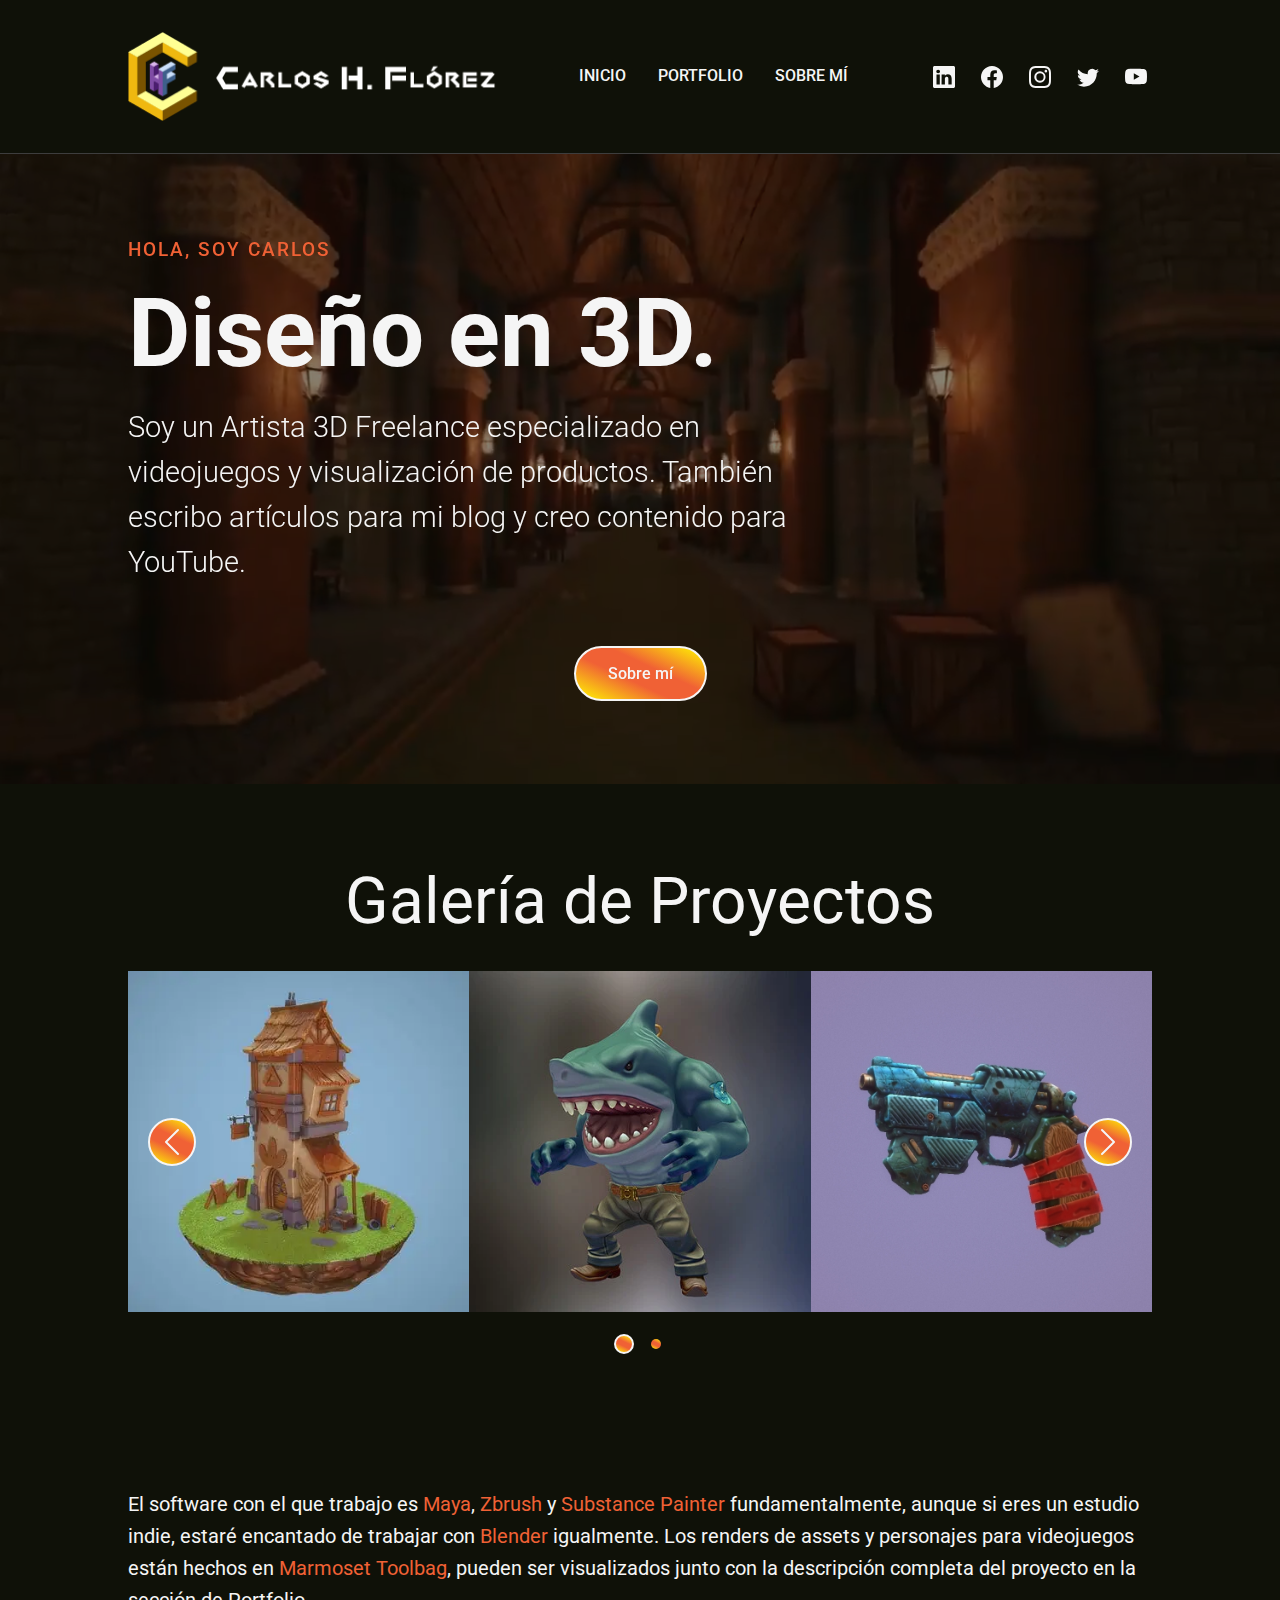
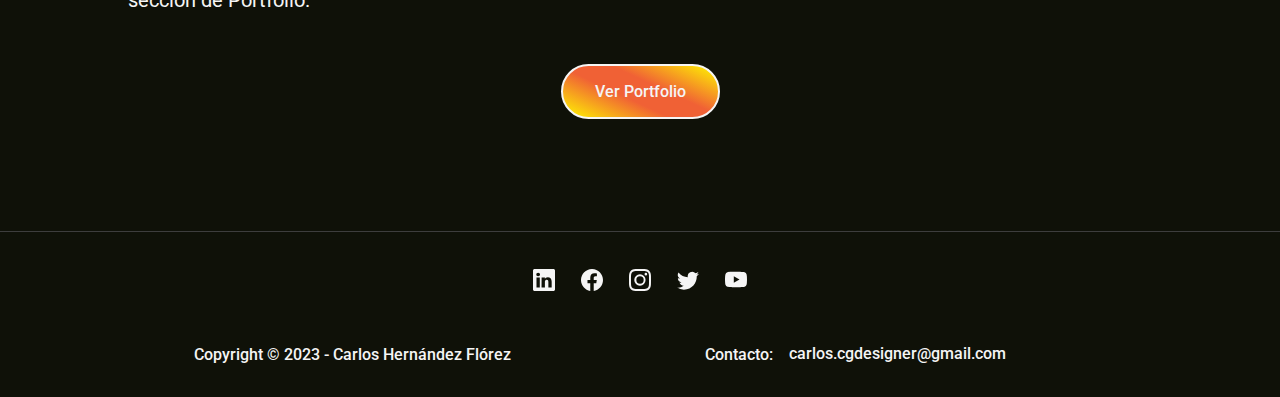
<file: index.html>
<!DOCTYPE html>
<html lang="es">
  <head>
    <meta charset="UTF-8" />
    <meta http-equiv="X-UA-Compatible" content="IE=edge" />
    <meta name="viewport" content="width=device-width, initial-scale=1.0" />

    <!-- Enlazamos los archivos CSS y JS al DOM -->
    <link rel="stylesheet" href="css/index.css" />
    <script src="js/index.js" defer></script>

    <!-- Enlazamos la fuente -->
    <link rel="preconnect" href="https://fonts.googleapis.com" />
    <link rel="preconnect" href="https://fonts.gstatic.com" crossorigin />
    <link href="https://fonts.googleapis.com/css2?family=Roboto:wght@300;400;500;700&display=swap" rel="stylesheet" />

    <!-- Favicon -->
    <link rel="icon" type="image/x-icon" href="assets/img/favicon.png" />

    <title>Carlos Hernández Flórez</title>
  </head>
  <body>
    <!-- Header, logo y menú de navegación -->
    <header class="Header">
      <!-- Este div con su clase Wrapper es para ajustar el width libremente -->
      <div class="Header-wrapper Wrapper">
        <div class="Header-grp">
          <a href="index.html" class="Header-logo" title="Inicio"><img src="assets/img/logo_web_name.png" alt="Logo" class="Header-img" /></a>
          <button class="Header-btn">
            <svg class="Header-svg" xmlns="http://www.w3.org/2000/svg" viewBox="0 0 16 16">
              <path fill-rule="evenodd" d="M2.5 12a.5.5 0 0 1 .5-.5h10a.5.5 0 0 1 0 1H3a.5.5 0 0 1-.5-.5zm0-4a.5.5 0 0 1 .5-.5h10a.5.5 0 0 1 0 1H3a.5.5 0 0 1-.5-.5zm0-4a.5.5 0 0 1 .5-.5h10a.5.5 0 0 1 0 1H3a.5.5 0 0 1-.5-.5z" />
            </svg>
          </button>
        </div>
        <!-- Este div es meramente para maquetar de forma responsive todo el Header en modo tablet y mobile -->
        <div class="Header-responsive">
          <!-- Menú de navegación -->
          <nav class="Header-nav">
            <ul class="Header-ul Navmenu">
              <li class="Navmenu-li"><a href="index.html" class="Navmenu-a" title="Inicio">Inicio</a></li>
              <li class="Navmenu-li"><a href="portfolio.html" class="Navmenu-a" title="Portfolio">Portfolio</a></li>
              <li class="Navmenu-li"><a href="about.html" class="Navmenu-a" title="Sobre mí">Sobre mí</a></li>
            </ul>
          </nav>
          <!-- Redes sociales -->
          <ul class="Header-ul Rrss">
            <!-- Linkedin -->
            <li class="Rrss-li">
              <a href="https://www.linkedin.com/" class="Rrss-a" title="Linkedin" target="_blank" rel="noreferer">
                <svg class="Rrss-svg" xmlns="http://www.w3.org/2000/svg" viewBox="0 0 16 16">
                  <path d="M0 1.146C0 .513.526 0 1.175 0h13.65C15.474 0 16 .513 16 1.146v13.708c0 .633-.526 1.146-1.175 1.146H1.175C.526 16 0 15.487 0 14.854V1.146zm4.943 12.248V6.169H2.542v7.225h2.401zm-1.2-8.212c.837 0 1.358-.554 1.358-1.248-.015-.709-.52-1.248-1.342-1.248-.822 0-1.359.54-1.359 1.248 0 .694.521 1.248 1.327 1.248h.016zm4.908 8.212V9.359c0-.216.016-.432.08-.586.173-.431.568-.878 1.232-.878.869 0 1.216.662 1.216 1.634v3.865h2.401V9.25c0-2.22-1.184-3.252-2.764-3.252-1.274 0-1.845.7-2.165 1.193v.025h-.016a5.54 5.54 0 0 1 .016-.025V6.169h-2.4c.03.678 0 7.225 0 7.225h2.4z" />
                </svg>
              </a>
            </li>
            <!-- Facebook -->
            <li class="Rrss-li">
              <a href="https://es-es.facebook.com/" class="Rrss-a" title="Facebook" target="_blank" rel="noreferer">
                <svg class="Rrss-svg" xmlns="http://www.w3.org/2000/svg" viewBox="0 0 16 16">
                  <path d="M16 8.049c0-4.446-3.582-8.05-8-8.05C3.58 0-.002 3.603-.002 8.05c0 4.017 2.926 7.347 6.75 7.951v-5.625h-2.03V8.05H6.75V6.275c0-2.017 1.195-3.131 3.022-3.131.876 0 1.791.157 1.791.157v1.98h-1.009c-.993 0-1.303.621-1.303 1.258v1.51h2.218l-.354 2.326H9.25V16c3.824-.604 6.75-3.934 6.75-7.951z" />
                </svg>
              </a>
            </li>
            <!-- Instagram -->
            <li class="Rrss-li">
              <a href="https://www.instagram.com/" class="Rrss-a" title="Instagram" target="_blank" rel="noreferer">
                <svg class="Rrss-svg" xmlns="http://www.w3.org/2000/svg" viewBox="0 0 16 16">
                  <path d="M8 0C5.829 0 5.556.01 4.703.048 3.85.088 3.269.222 2.76.42a3.917 3.917 0 0 0-1.417.923A3.927 3.927 0 0 0 .42 2.76C.222 3.268.087 3.85.048 4.7.01 5.555 0 5.827 0 8.001c0 2.172.01 2.444.048 3.297.04.852.174 1.433.372 1.942.205.526.478.972.923 1.417.444.445.89.719 1.416.923.51.198 1.09.333 1.942.372C5.555 15.99 5.827 16 8 16s2.444-.01 3.298-.048c.851-.04 1.434-.174 1.943-.372a3.916 3.916 0 0 0 1.416-.923c.445-.445.718-.891.923-1.417.197-.509.332-1.09.372-1.942C15.99 10.445 16 10.173 16 8s-.01-2.445-.048-3.299c-.04-.851-.175-1.433-.372-1.941a3.926 3.926 0 0 0-.923-1.417A3.911 3.911 0 0 0 13.24.42c-.51-.198-1.092-.333-1.943-.372C10.443.01 10.172 0 7.998 0h.003zm-.717 1.442h.718c2.136 0 2.389.007 3.232.046.78.035 1.204.166 1.486.275.373.145.64.319.92.599.28.28.453.546.598.92.11.281.24.705.275 1.485.039.843.047 1.096.047 3.231s-.008 2.389-.047 3.232c-.035.78-.166 1.203-.275 1.485a2.47 2.47 0 0 1-.599.919c-.28.28-.546.453-.92.598-.28.11-.704.24-1.485.276-.843.038-1.096.047-3.232.047s-2.39-.009-3.233-.047c-.78-.036-1.203-.166-1.485-.276a2.478 2.478 0 0 1-.92-.598 2.48 2.48 0 0 1-.6-.92c-.109-.281-.24-.705-.275-1.485-.038-.843-.046-1.096-.046-3.233 0-2.136.008-2.388.046-3.231.036-.78.166-1.204.276-1.486.145-.373.319-.64.599-.92.28-.28.546-.453.92-.598.282-.11.705-.24 1.485-.276.738-.034 1.024-.044 2.515-.045v.002zm4.988 1.328a.96.96 0 1 0 0 1.92.96.96 0 0 0 0-1.92zm-4.27 1.122a4.109 4.109 0 1 0 0 8.217 4.109 4.109 0 0 0 0-8.217zm0 1.441a2.667 2.667 0 1 1 0 5.334 2.667 2.667 0 0 1 0-5.334z" />
                </svg>
              </a>
            </li>
            <!-- Twitter -->
            <li class="Rrss-li">
              <a href="https://twitter.com/?lang=es" class="Rrss-a" title="Twitter" target="_blank" rel="noreferer">
                <svg class="Rrss-svg" xmlns="http://www.w3.org/2000/svg" viewBox="0 0 16 16">
                  <path d="M5.026 15c6.038 0 9.341-5.003 9.341-9.334 0-.14 0-.282-.006-.422A6.685 6.685 0 0 0 16 3.542a6.658 6.658 0 0 1-1.889.518 3.301 3.301 0 0 0 1.447-1.817 6.533 6.533 0 0 1-2.087.793A3.286 3.286 0 0 0 7.875 6.03a9.325 9.325 0 0 1-6.767-3.429 3.289 3.289 0 0 0 1.018 4.382A3.323 3.323 0 0 1 .64 6.575v.045a3.288 3.288 0 0 0 2.632 3.218 3.203 3.203 0 0 1-.865.115 3.23 3.23 0 0 1-.614-.057 3.283 3.283 0 0 0 3.067 2.277A6.588 6.588 0 0 1 .78 13.58a6.32 6.32 0 0 1-.78-.045A9.344 9.344 0 0 0 5.026 15z" />
                </svg>
              </a>
            </li>
            <!-- Youtube -->
            <li class="Rrss-li">
              <a href="https://www.youtube.com/" class="Rrss-a" title="Youtube" target="_blank" rel="noreferer">
                <svg class="Rrss-svg" xmlns="http://www.w3.org/2000/svg" viewBox="0 0 16 16"><path d="M8.051 1.999h.089c.822.003 4.987.033 6.11.335a2.01 2.01 0 0 1 1.415 1.42c.101.38.172.883.22 1.402l.01.104.022.26.008.104c.065.914.073 1.77.074 1.957v.075c-.001.194-.01 1.108-.082 2.06l-.008.105-.009.104c-.05.572-.124 1.14-.235 1.558a2.007 2.007 0 0 1-1.415 1.42c-1.16.312-5.569.334-6.18.335h-.142c-.309 0-1.587-.006-2.927-.052l-.17-.006-.087-.004-.171-.007-.171-.007c-1.11-.049-2.167-.128-2.654-.26a2.007 2.007 0 0 1-1.415-1.419c-.111-.417-.185-.986-.235-1.558L.09 9.82l-.008-.104A31.4 31.4 0 0 1 0 7.68v-.123c.002-.215.01-.958.064-1.778l.007-.103.003-.052.008-.104.022-.26.01-.104c.048-.519.119-1.023.22-1.402a2.007 2.007 0 0 1 1.415-1.42c.487-.13 1.544-.21 2.654-.26l.17-.007.172-.006.086-.003.171-.007A99.788 99.788 0 0 1 7.858 2h.193zM6.4 5.209v4.818l4.157-2.408L6.4 5.209z" /></svg>
              </a>
            </li>
          </ul>
        </div>
      </div>
    </header>
    <!-- Aquí comienza nuestro Main -->
    <main class="Main">
      <!-- Este div contiene el video como background -->
      <div class="Main-container">
        <video class="Main-video" preload="none" loop muted autoplay playsinline>
          <source src="assets/video/Dragon_Age_Hero720_handBrake.mp4" type="video/mp4" />
        </video>
      </div>
      <!-- Aquí están la propuesta de valor y una sencilla CTA -->
      <div class="Main-wrapper Wrapper">
        <section class="Main-section Hero">
          <p class="Hero-p">Hola, soy Carlos</p>
          <h1 class="Hero-h1">Diseño en 3D.</h1>
          <p class="Hero-about">Soy un Artista 3D Freelance especializado en videojuegos y visualización de productos. También escribo artículos para mi blog y creo contenido para YouTube.</p>
          <a href="about.html" class="Hero-a" title="Sobre mí">Sobre mí</a>
        </section>
      </div>
      <!-- Esta es la sección con una galería rápida para visualizar los thumbnails de los proyectos -->
      <section class="Galeria-section Wrapper">
        <h2 class="Galeria-h2">Galería de Proyectos</h2>
        <!-- Este div lo utilizo con un width del 200% para esconder la mitad del carrusel -->
        <div class="Galeria-container">
          <div class="Galeria-container-img">
            <!-- Proyecto 1 -->
            <picture class="Galeria-picture">
              <source srcset="assets/img/posada-portrait.webp" type="image/webp" />
              <img src="assets/img/posada-portrait.jpg" alt="Posada" loading="lazy" class="Galeria-img" />
            </picture>
            <!-- Proyecto 2 -->
            <picture class="Galeria-picture">
              <source srcset="assets/img/ripster-portrait.webp" type="image/webp" />
              <img src="assets/img/ripster-portrait.jpg" alt="Ripster" loading="lazy" class="Galeria-img" />
            </picture>
            <!-- Proyecto 3 -->
            <picture class="Galeria-picture">
              <source srcset="assets/img/pistola-portrait.webp" type="image/webp" />
              <img src="assets/img/pistola-portrait.jpg" alt="Pistola" loading="lazy" class="Galeria-img" />
            </picture>
            <!-- Proyecto 4 -->
            <picture class="Galeria-picture">
              <source srcset="assets/img/cofre-portrait.webp" type="image/webp" />
              <img src="assets/img/cofre-portrait.jpg" alt="Cofre" loading="lazy" class="Galeria-img" />
            </picture>
            <!-- Proyecto 5 -->
            <picture class="Galeria-picture">
              <source srcset="assets/img/estatua-portrait.webp" type="image/webp" />
              <img src="assets/img/estatua-portrait.jpg" alt="Estatua" loading="lazy" class="Galeria-img" />
            </picture>
            <!-- Proyecto 6 -->
            <picture class="Galeria-picture">
              <source srcset="assets/img/hachas-portrait.webp" type="image/webp" />
              <img src="assets/img/hachas-portrait.jpg" alt="Hachas" loading="lazy" class="Galeria-img" />
            </picture>
          </div>
          <!-- Botones Anterior y Siguiente para movernos por el carrusel -->
          <button class="Galeria-arrow prev" title="Anterior">
            <svg class="Galeria-svg" xmlns="http://www.w3.org/2000/svg" viewBox="0 0 16 16">
              <path fill-rule="evenodd" d="M11.354 1.646a.5.5 0 0 1 0 .708L5.707 8l5.647 5.646a.5.5 0 0 1-.708.708l-6-6a.5.5 0 0 1 0-.708l6-6a.5.5 0 0 1 .708 0z" />
            </svg>
          </button>

          <button class="Galeria-arrow next" title="Siguiente">
            <svg class="Galeria-svg" xmlns="http://www.w3.org/2000/svg" viewBox="0 0 16 16">
              <path fill-rule="evenodd" d="M4.646 1.646a.5.5 0 0 1 .708 0l6 6a.5.5 0 0 1 0 .708l-6 6a.5.5 0 0 1-.708-.708L10.293 8 4.646 2.354a.5.5 0 0 1 0-.708z" />
            </svg>
          </button>
        </div>
        <!-- Botones con las páginas del carrusel, actualmente solamente 2 -->
        <ul class="Galeria-ul">
          <li class="Galeria-li">
            <button class="Galeria-btn" title="Primera página"></button>
          </li>
          <li class="Galeria-li">
            <button class="Galeria-btn" title="Segunda página"></button>
          </li>
        </ul>
        <!-- Este div contiene un párrafo en el cuál se describe el software con el que trabajo y se proporcionan enlaces a las webs de cada programa -->
        <div class="Galeria-div">
          <p class="Galeria-p">El software con el que trabajo es <a href="https://www.autodesk.es/products/maya/overview?term=1-YEAR&tab=subscription" title="Maya" target="”_blank”" rel="noreferer" class="Galeria-a">Maya</a>, <a href="https://www.maxon.net/es/zbrush" title="Zbrush" target="”_blank”" rel="noreferer" class="Galeria-a">Zbrush</a> y <a href="https://www.adobe.com/products/substance3d-painter.html" title="Substance Painter" target="”_blank”" rel="noreferer" class="Galeria-a">Substance Painter</a> fundamentalmente, aunque si eres un estudio indie, estaré encantado de trabajar con <a href="https://www.blender.org/" title="Blender" target="”_blank”" rel="noreferer" class="Galeria-a">Blender</a> igualmente. Los renders de assets y personajes para videojuegos están hechos en <a href="https://marmoset.co/toolbag/" title="Marmoset Toolbag" target="”_blank”" rel="noreferer" class="Galeria-a">Marmoset Toolbag</a>, pueden ser visualizados junto con la descripción completa del proyecto en la sección de Portfolio.</p>
          <a href="portfolio.html" class="Galeria-portfolio-a" title="Portfolio">Ver Portfolio</a>
        </div>
      </section>
    </main>
    <!-- Footer, contacto y Rrss -->
    <footer class="Footer">
      <div class="Footer-wrapper Wrapper">
        <span class="Copyright-span">Copyright © 2023 - Carlos Hernández Flórez</span>
        <!-- Contacto -->
        <div class="Contacto-div">
          <span class="Contacto-span">Contacto:</span>
          <span class="Mail-span"><a href="mailto:" title="Contacto">carlos.cgdesigner@gmail.com</a></span>
        </div>
        <!-- Redes sociales -->
        <ul class="Footer-ul Rrss">
          <!-- Linkedin -->
          <li class="Rrss-li">
            <a href="https://www.linkedin.com/" class="Rrss-a" title="Linkedin" target="_blank" rel="noreferer">
              <svg class="Rrss-svg" xmlns="http://www.w3.org/2000/svg" viewBox="0 0 16 16">
                <path d="M0 1.146C0 .513.526 0 1.175 0h13.65C15.474 0 16 .513 16 1.146v13.708c0 .633-.526 1.146-1.175 1.146H1.175C.526 16 0 15.487 0 14.854V1.146zm4.943 12.248V6.169H2.542v7.225h2.401zm-1.2-8.212c.837 0 1.358-.554 1.358-1.248-.015-.709-.52-1.248-1.342-1.248-.822 0-1.359.54-1.359 1.248 0 .694.521 1.248 1.327 1.248h.016zm4.908 8.212V9.359c0-.216.016-.432.08-.586.173-.431.568-.878 1.232-.878.869 0 1.216.662 1.216 1.634v3.865h2.401V9.25c0-2.22-1.184-3.252-2.764-3.252-1.274 0-1.845.7-2.165 1.193v.025h-.016a5.54 5.54 0 0 1 .016-.025V6.169h-2.4c.03.678 0 7.225 0 7.225h2.4z" />
              </svg>
            </a>
          </li>
          <!-- Facebook -->
          <li class="Rrss-li">
            <a href="https://es-es.facebook.com/" class="Rrss-a" title="Facebook" target="_blank" rel="noreferer">
              <svg class="Rrss-svg" xmlns="http://www.w3.org/2000/svg" viewBox="0 0 16 16">
                <path d="M16 8.049c0-4.446-3.582-8.05-8-8.05C3.58 0-.002 3.603-.002 8.05c0 4.017 2.926 7.347 6.75 7.951v-5.625h-2.03V8.05H6.75V6.275c0-2.017 1.195-3.131 3.022-3.131.876 0 1.791.157 1.791.157v1.98h-1.009c-.993 0-1.303.621-1.303 1.258v1.51h2.218l-.354 2.326H9.25V16c3.824-.604 6.75-3.934 6.75-7.951z" />
              </svg>
            </a>
          </li>
          <!-- Instagram -->
          <li class="Rrss-li">
            <a href="https://www.instagram.com/" class="Rrss-a" title="Instagram" target="_blank" rel="noreferer">
              <svg class="Rrss-svg" xmlns="http://www.w3.org/2000/svg" viewBox="0 0 16 16">
                <path d="M8 0C5.829 0 5.556.01 4.703.048 3.85.088 3.269.222 2.76.42a3.917 3.917 0 0 0-1.417.923A3.927 3.927 0 0 0 .42 2.76C.222 3.268.087 3.85.048 4.7.01 5.555 0 5.827 0 8.001c0 2.172.01 2.444.048 3.297.04.852.174 1.433.372 1.942.205.526.478.972.923 1.417.444.445.89.719 1.416.923.51.198 1.09.333 1.942.372C5.555 15.99 5.827 16 8 16s2.444-.01 3.298-.048c.851-.04 1.434-.174 1.943-.372a3.916 3.916 0 0 0 1.416-.923c.445-.445.718-.891.923-1.417.197-.509.332-1.09.372-1.942C15.99 10.445 16 10.173 16 8s-.01-2.445-.048-3.299c-.04-.851-.175-1.433-.372-1.941a3.926 3.926 0 0 0-.923-1.417A3.911 3.911 0 0 0 13.24.42c-.51-.198-1.092-.333-1.943-.372C10.443.01 10.172 0 7.998 0h.003zm-.717 1.442h.718c2.136 0 2.389.007 3.232.046.78.035 1.204.166 1.486.275.373.145.64.319.92.599.28.28.453.546.598.92.11.281.24.705.275 1.485.039.843.047 1.096.047 3.231s-.008 2.389-.047 3.232c-.035.78-.166 1.203-.275 1.485a2.47 2.47 0 0 1-.599.919c-.28.28-.546.453-.92.598-.28.11-.704.24-1.485.276-.843.038-1.096.047-3.232.047s-2.39-.009-3.233-.047c-.78-.036-1.203-.166-1.485-.276a2.478 2.478 0 0 1-.92-.598 2.48 2.48 0 0 1-.6-.92c-.109-.281-.24-.705-.275-1.485-.038-.843-.046-1.096-.046-3.233 0-2.136.008-2.388.046-3.231.036-.78.166-1.204.276-1.486.145-.373.319-.64.599-.92.28-.28.546-.453.92-.598.282-.11.705-.24 1.485-.276.738-.034 1.024-.044 2.515-.045v.002zm4.988 1.328a.96.96 0 1 0 0 1.92.96.96 0 0 0 0-1.92zm-4.27 1.122a4.109 4.109 0 1 0 0 8.217 4.109 4.109 0 0 0 0-8.217zm0 1.441a2.667 2.667 0 1 1 0 5.334 2.667 2.667 0 0 1 0-5.334z" />
              </svg>
            </a>
          </li>
          <!-- Twitter -->
          <li class="Rrss-li">
            <a href="https://twitter.com/?lang=es" class="Rrss-a" title="Twitter" target="_blank" rel="noreferer">
              <svg class="Rrss-svg" xmlns="http://www.w3.org/2000/svg" viewBox="0 0 16 16">
                <path d="M5.026 15c6.038 0 9.341-5.003 9.341-9.334 0-.14 0-.282-.006-.422A6.685 6.685 0 0 0 16 3.542a6.658 6.658 0 0 1-1.889.518 3.301 3.301 0 0 0 1.447-1.817 6.533 6.533 0 0 1-2.087.793A3.286 3.286 0 0 0 7.875 6.03a9.325 9.325 0 0 1-6.767-3.429 3.289 3.289 0 0 0 1.018 4.382A3.323 3.323 0 0 1 .64 6.575v.045a3.288 3.288 0 0 0 2.632 3.218 3.203 3.203 0 0 1-.865.115 3.23 3.23 0 0 1-.614-.057 3.283 3.283 0 0 0 3.067 2.277A6.588 6.588 0 0 1 .78 13.58a6.32 6.32 0 0 1-.78-.045A9.344 9.344 0 0 0 5.026 15z" />
              </svg>
            </a>
          </li>
          <!-- Youtube -->
          <li class="Rrss-li">
            <a href="https://www.youtube.com/" class="Rrss-a" title="Youtube" target="_blank" rel="noreferer">
              <svg class="Rrss-svg" xmlns="http://www.w3.org/2000/svg" viewBox="0 0 16 16"><path d="M8.051 1.999h.089c.822.003 4.987.033 6.11.335a2.01 2.01 0 0 1 1.415 1.42c.101.38.172.883.22 1.402l.01.104.022.26.008.104c.065.914.073 1.77.074 1.957v.075c-.001.194-.01 1.108-.082 2.06l-.008.105-.009.104c-.05.572-.124 1.14-.235 1.558a2.007 2.007 0 0 1-1.415 1.42c-1.16.312-5.569.334-6.18.335h-.142c-.309 0-1.587-.006-2.927-.052l-.17-.006-.087-.004-.171-.007-.171-.007c-1.11-.049-2.167-.128-2.654-.26a2.007 2.007 0 0 1-1.415-1.419c-.111-.417-.185-.986-.235-1.558L.09 9.82l-.008-.104A31.4 31.4 0 0 1 0 7.68v-.123c.002-.215.01-.958.064-1.778l.007-.103.003-.052.008-.104.022-.26.01-.104c.048-.519.119-1.023.22-1.402a2.007 2.007 0 0 1 1.415-1.42c.487-.13 1.544-.21 2.654-.26l.17-.007.172-.006.086-.003.171-.007A99.788 99.788 0 0 1 7.858 2h.193zM6.4 5.209v4.818l4.157-2.408L6.4 5.209z" /></svg>
            </a>
          </li>
        </ul>
      </div>
    </footer>
  </body>
</html>
</file>
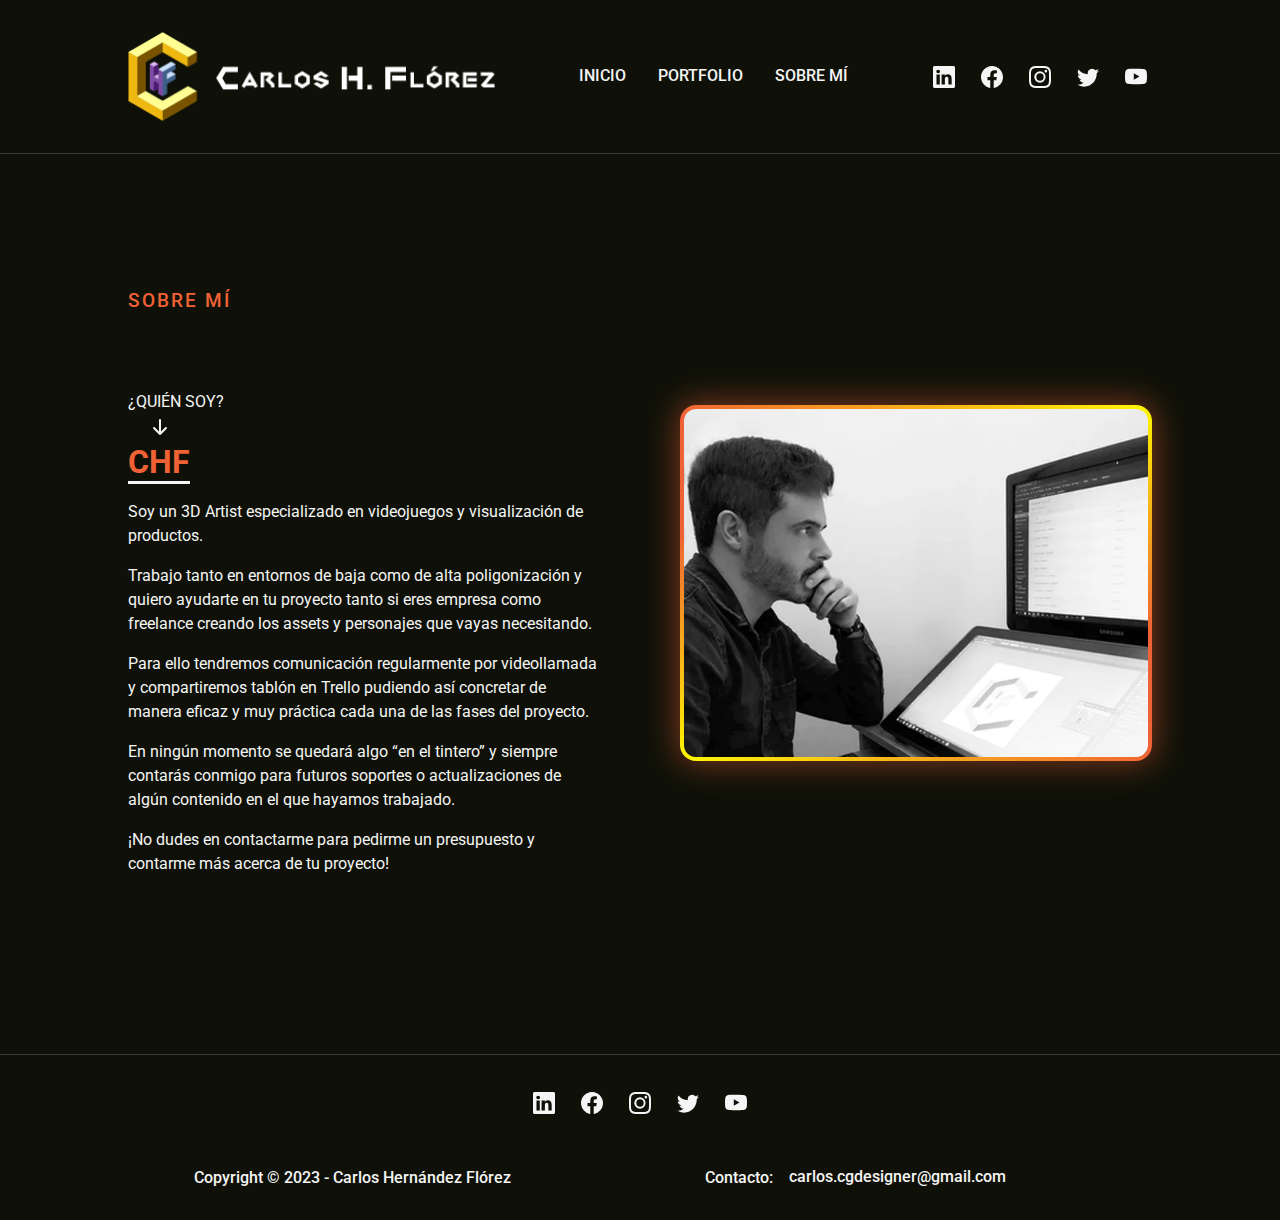
<file: about.html>
<!DOCTYPE html>
<html lang="es">
  <head>
    <meta charset="UTF-8" />
    <meta http-equiv="X-UA-Compatible" content="IE=edge" />
    <meta name="viewport" content="width=device-width, initial-scale=1.0" />

    <!-- Enlazamos los archivos CSS y JS al DOM -->
    <link rel="stylesheet" href="css/about.css" />
    <script src="js/about.js" defer></script>

    <!-- Enlazamos la fuente -->
    <link rel="preconnect" href="https://fonts.googleapis.com" />
    <link rel="preconnect" href="https://fonts.gstatic.com" crossorigin />
    <link href="https://fonts.googleapis.com/css2?family=Roboto:wght@300;400;500;700&display=swap" rel="stylesheet" />

    <!-- Favicon -->
    <link rel="icon" type="image/x-icon" href="assets/img/favicon.png" />
    <title>Carlos Hernández Flórez</title>
  </head>
  <body>
    <!-- Header, logo y menú de navegación -->
    <header class="Header">
      <!-- Este div con su clase Wrapper es para ajustar el width libremente -->
      <div class="Header-wrapper Wrapper">
        <div class="Header-grp">
          <a href="index.html" class="Header-logo" title="Inicio"><img src="assets/img/logo_web_name.png" alt="Logo" class="Header-img" /></a>
          <button class="Header-btn">
            <svg class="Header-svg" xmlns="http://www.w3.org/2000/svg" viewBox="0 0 16 16">
              <path fill-rule="evenodd" d="M2.5 12a.5.5 0 0 1 .5-.5h10a.5.5 0 0 1 0 1H3a.5.5 0 0 1-.5-.5zm0-4a.5.5 0 0 1 .5-.5h10a.5.5 0 0 1 0 1H3a.5.5 0 0 1-.5-.5zm0-4a.5.5 0 0 1 .5-.5h10a.5.5 0 0 1 0 1H3a.5.5 0 0 1-.5-.5z" />
            </svg>
          </button>
        </div>
        <!-- Este div es meramente para maquetar de forma responsive todo el Header en modo tablet y mobile -->
        <div class="Header-responsive">
          <!-- Menú de navegación -->
          <nav class="Header-nav">
            <ul class="Header-ul Navmenu">
              <li class="Navmenu-li"><a href="index.html" class="Navmenu-a" title="Inicio">Inicio</a></li>
              <li class="Navmenu-li"><a href="portfolio.html" class="Navmenu-a" title="Portfolio">Portfolio</a></li>
              <li class="Navmenu-li"><a href="about.html" class="Navmenu-a" title="Sobre mí">Sobre mí</a></li>
            </ul>
          </nav>
          <!-- Redes sociales -->
          <ul class="Header-ul Rrss">
            <!-- Linkedin -->
            <li class="Rrss-li">
              <a href="https://www.linkedin.com/" class="Rrss-a" title="Linkedin" target="_blank" rel="noreferer">
                <svg class="Rrss-svg" xmlns="http://www.w3.org/2000/svg" viewBox="0 0 16 16">
                  <path d="M0 1.146C0 .513.526 0 1.175 0h13.65C15.474 0 16 .513 16 1.146v13.708c0 .633-.526 1.146-1.175 1.146H1.175C.526 16 0 15.487 0 14.854V1.146zm4.943 12.248V6.169H2.542v7.225h2.401zm-1.2-8.212c.837 0 1.358-.554 1.358-1.248-.015-.709-.52-1.248-1.342-1.248-.822 0-1.359.54-1.359 1.248 0 .694.521 1.248 1.327 1.248h.016zm4.908 8.212V9.359c0-.216.016-.432.08-.586.173-.431.568-.878 1.232-.878.869 0 1.216.662 1.216 1.634v3.865h2.401V9.25c0-2.22-1.184-3.252-2.764-3.252-1.274 0-1.845.7-2.165 1.193v.025h-.016a5.54 5.54 0 0 1 .016-.025V6.169h-2.4c.03.678 0 7.225 0 7.225h2.4z" />
                </svg>
              </a>
            </li>
            <!-- Facebook -->
            <li class="Rrss-li">
              <a href="https://es-es.facebook.com/" class="Rrss-a" title="Facebook" target="_blank" rel="noreferer">
                <svg class="Rrss-svg" xmlns="http://www.w3.org/2000/svg" viewBox="0 0 16 16">
                  <path d="M16 8.049c0-4.446-3.582-8.05-8-8.05C3.58 0-.002 3.603-.002 8.05c0 4.017 2.926 7.347 6.75 7.951v-5.625h-2.03V8.05H6.75V6.275c0-2.017 1.195-3.131 3.022-3.131.876 0 1.791.157 1.791.157v1.98h-1.009c-.993 0-1.303.621-1.303 1.258v1.51h2.218l-.354 2.326H9.25V16c3.824-.604 6.75-3.934 6.75-7.951z" />
                </svg>
              </a>
            </li>
            <!-- Instagram -->
            <li class="Rrss-li">
              <a href="https://www.instagram.com/" class="Rrss-a" title="Instagram" target="_blank" rel="noreferer">
                <svg class="Rrss-svg" xmlns="http://www.w3.org/2000/svg" viewBox="0 0 16 16">
                  <path d="M8 0C5.829 0 5.556.01 4.703.048 3.85.088 3.269.222 2.76.42a3.917 3.917 0 0 0-1.417.923A3.927 3.927 0 0 0 .42 2.76C.222 3.268.087 3.85.048 4.7.01 5.555 0 5.827 0 8.001c0 2.172.01 2.444.048 3.297.04.852.174 1.433.372 1.942.205.526.478.972.923 1.417.444.445.89.719 1.416.923.51.198 1.09.333 1.942.372C5.555 15.99 5.827 16 8 16s2.444-.01 3.298-.048c.851-.04 1.434-.174 1.943-.372a3.916 3.916 0 0 0 1.416-.923c.445-.445.718-.891.923-1.417.197-.509.332-1.09.372-1.942C15.99 10.445 16 10.173 16 8s-.01-2.445-.048-3.299c-.04-.851-.175-1.433-.372-1.941a3.926 3.926 0 0 0-.923-1.417A3.911 3.911 0 0 0 13.24.42c-.51-.198-1.092-.333-1.943-.372C10.443.01 10.172 0 7.998 0h.003zm-.717 1.442h.718c2.136 0 2.389.007 3.232.046.78.035 1.204.166 1.486.275.373.145.64.319.92.599.28.28.453.546.598.92.11.281.24.705.275 1.485.039.843.047 1.096.047 3.231s-.008 2.389-.047 3.232c-.035.78-.166 1.203-.275 1.485a2.47 2.47 0 0 1-.599.919c-.28.28-.546.453-.92.598-.28.11-.704.24-1.485.276-.843.038-1.096.047-3.232.047s-2.39-.009-3.233-.047c-.78-.036-1.203-.166-1.485-.276a2.478 2.478 0 0 1-.92-.598 2.48 2.48 0 0 1-.6-.92c-.109-.281-.24-.705-.275-1.485-.038-.843-.046-1.096-.046-3.233 0-2.136.008-2.388.046-3.231.036-.78.166-1.204.276-1.486.145-.373.319-.64.599-.92.28-.28.546-.453.92-.598.282-.11.705-.24 1.485-.276.738-.034 1.024-.044 2.515-.045v.002zm4.988 1.328a.96.96 0 1 0 0 1.92.96.96 0 0 0 0-1.92zm-4.27 1.122a4.109 4.109 0 1 0 0 8.217 4.109 4.109 0 0 0 0-8.217zm0 1.441a2.667 2.667 0 1 1 0 5.334 2.667 2.667 0 0 1 0-5.334z" />
                </svg>
              </a>
            </li>
            <!-- Twitter -->
            <li class="Rrss-li">
              <a href="https://twitter.com/?lang=es" class="Rrss-a" title="Twitter" target="_blank" rel="noreferer">
                <svg class="Rrss-svg" xmlns="http://www.w3.org/2000/svg" viewBox="0 0 16 16">
                  <path d="M5.026 15c6.038 0 9.341-5.003 9.341-9.334 0-.14 0-.282-.006-.422A6.685 6.685 0 0 0 16 3.542a6.658 6.658 0 0 1-1.889.518 3.301 3.301 0 0 0 1.447-1.817 6.533 6.533 0 0 1-2.087.793A3.286 3.286 0 0 0 7.875 6.03a9.325 9.325 0 0 1-6.767-3.429 3.289 3.289 0 0 0 1.018 4.382A3.323 3.323 0 0 1 .64 6.575v.045a3.288 3.288 0 0 0 2.632 3.218 3.203 3.203 0 0 1-.865.115 3.23 3.23 0 0 1-.614-.057 3.283 3.283 0 0 0 3.067 2.277A6.588 6.588 0 0 1 .78 13.58a6.32 6.32 0 0 1-.78-.045A9.344 9.344 0 0 0 5.026 15z" />
                </svg>
              </a>
            </li>
            <!-- Youtube -->
            <li class="Rrss-li">
              <a href="https://www.youtube.com/" class="Rrss-a" title="Youtube" target="_blank" rel="noreferer">
                <svg class="Rrss-svg" xmlns="http://www.w3.org/2000/svg" viewBox="0 0 16 16"><path d="M8.051 1.999h.089c.822.003 4.987.033 6.11.335a2.01 2.01 0 0 1 1.415 1.42c.101.38.172.883.22 1.402l.01.104.022.26.008.104c.065.914.073 1.77.074 1.957v.075c-.001.194-.01 1.108-.082 2.06l-.008.105-.009.104c-.05.572-.124 1.14-.235 1.558a2.007 2.007 0 0 1-1.415 1.42c-1.16.312-5.569.334-6.18.335h-.142c-.309 0-1.587-.006-2.927-.052l-.17-.006-.087-.004-.171-.007-.171-.007c-1.11-.049-2.167-.128-2.654-.26a2.007 2.007 0 0 1-1.415-1.419c-.111-.417-.185-.986-.235-1.558L.09 9.82l-.008-.104A31.4 31.4 0 0 1 0 7.68v-.123c.002-.215.01-.958.064-1.778l.007-.103.003-.052.008-.104.022-.26.01-.104c.048-.519.119-1.023.22-1.402a2.007 2.007 0 0 1 1.415-1.42c.487-.13 1.544-.21 2.654-.26l.17-.007.172-.006.086-.003.171-.007A99.788 99.788 0 0 1 7.858 2h.193zM6.4 5.209v4.818l4.157-2.408L6.4 5.209z" /></svg>
              </a>
            </li>
          </ul>
        </div>
      </div>
    </header>
    <!-- Aquí comienza nuestro Main -->
    <main class="Main">
      <div class="Main-wrapper Wrapper">
        <div class="Main-about About">
          <!-- Esta es la sección donde está toda la información -->
          <section class="About-columna">
            <h2 class="About-h2">Sobre mí</h2>
            <!-- Este container es para colocar correctamente a About-span -->
            <div class="About-container">
              <span class="About-span">¿Quién soy?</span>
              <svg class="About-svg" xmlns="http://www.w3.org/2000/svg" viewBox="0 0 16 16">
                <path fill-rule="evenodd" d="M8 4a.5.5 0 0 1 .5.5v5.793l2.146-2.147a.5.5 0 0 1 .708.708l-3 3a.5.5 0 0 1-.708 0l-3-3a.5.5 0 1 1 .708-.708L7.5 10.293V4.5A.5.5 0 0 1 8 4z" />
              </svg>
            </div>
            <!-- Esta lista contiene cada una de las letras de mi nombre y apellidos para hacer un sencillo afecto con JS -->
            <ul class="Texto-ul isHidden">
              <li class="Texto-li visible">C</li>
              <li class="Texto-li invisible">a</li>
              <li class="Texto-li invisible">r</li>
              <li class="Texto-li invisible">l</li>
              <li class="Texto-li invisible">o</li>
              <li class="Texto-li invisible">s</li>
              <li class="Texto-li visible">H</li>
              <li class="Texto-li invisible">e</li>
              <li class="Texto-li invisible">r</li>
              <li class="Texto-li invisible">n</li>
              <li class="Texto-li invisible">á</li>
              <li class="Texto-li invisible">n</li>
              <li class="Texto-li invisible">d</li>
              <li class="Texto-li invisible">e</li>
              <li class="Texto-li invisible">z</li>
              <li class="Texto-li visible">F</li>
              <li class="Texto-li invisible">l</li>
              <li class="Texto-li invisible">ó</li>
              <li class="Texto-li invisible">r</li>
              <li class="Texto-li invisible">e</li>
              <li class="Texto-li invisible">z</li>
            </ul>
            <!-- Este container alberga los párrafos con su animación -->
            <div class="Container-p">
              <p class="About-p">Soy un 3D Artist especializado en videojuegos y visualización de productos.</p>
              <p class="About-p">Trabajo tanto en entornos de baja como de alta poligonización y quiero ayudarte en tu proyecto tanto si eres empresa como freelance creando los assets y personajes que vayas necesitando.</p>
              <p class="About-p">Para ello tendremos comunicación regularmente por videollamada y compartiremos tablón en Trello pudiendo así concretar de manera eficaz y muy práctica cada una de las fases del proyecto.</p>
              <p class="About-p">En ningún momento se quedará algo “en el tintero” y siempre contarás conmigo para futuros soportes o actualizaciones de algún contenido en el que hayamos trabajado.</p>
              <p class="About-p">¡No dudes en contactarme para pedirme un presupuesto y contarme más acerca de tu proyecto!</p>
            </div>
          </section>
          <!-- Esta es la foto de perfil -->
          <picture class="About-picture">
            <source srcset="assets/img/foto_perfil_big.webp" type="image/webp" />
            <img src="assets/img/foto_perfil_big.jpg" alt="Carlos Hernández Flórez" class="About-img About-columna" />
          </picture>
        </div>
      </div>
    </main>

    <!-- Footer, contacto y Rrss -->
    <footer class="Footer">
      <div class="Footer-wrapper Wrapper">
        <span class="Copyright-span">Copyright © 2023 - Carlos Hernández Flórez</span>
        <!-- Contacto -->
        <div class="Contacto-div">
          <span class="Contacto-span">Contacto:</span>
          <span class="Mail-span"><a href="mailto:" title="Contacto">carlos.cgdesigner@gmail.com</a></span>
        </div>
        <!-- Redes sociales -->
        <ul class="Footer-ul Rrss">
          <!-- Linkedin -->
          <li class="Rrss-li">
            <a href="https://www.linkedin.com/" class="Rrss-a" title="Linkedin" target="_blank" rel="noreferer">
              <svg class="Rrss-svg" xmlns="http://www.w3.org/2000/svg" viewBox="0 0 16 16">
                <path d="M0 1.146C0 .513.526 0 1.175 0h13.65C15.474 0 16 .513 16 1.146v13.708c0 .633-.526 1.146-1.175 1.146H1.175C.526 16 0 15.487 0 14.854V1.146zm4.943 12.248V6.169H2.542v7.225h2.401zm-1.2-8.212c.837 0 1.358-.554 1.358-1.248-.015-.709-.52-1.248-1.342-1.248-.822 0-1.359.54-1.359 1.248 0 .694.521 1.248 1.327 1.248h.016zm4.908 8.212V9.359c0-.216.016-.432.08-.586.173-.431.568-.878 1.232-.878.869 0 1.216.662 1.216 1.634v3.865h2.401V9.25c0-2.22-1.184-3.252-2.764-3.252-1.274 0-1.845.7-2.165 1.193v.025h-.016a5.54 5.54 0 0 1 .016-.025V6.169h-2.4c.03.678 0 7.225 0 7.225h2.4z" />
              </svg>
            </a>
          </li>
          <!-- Facebook -->
          <li class="Rrss-li">
            <a href="https://es-es.facebook.com/" class="Rrss-a" title="Facebook" target="_blank" rel="noreferer">
              <svg class="Rrss-svg" xmlns="http://www.w3.org/2000/svg" viewBox="0 0 16 16">
                <path d="M16 8.049c0-4.446-3.582-8.05-8-8.05C3.58 0-.002 3.603-.002 8.05c0 4.017 2.926 7.347 6.75 7.951v-5.625h-2.03V8.05H6.75V6.275c0-2.017 1.195-3.131 3.022-3.131.876 0 1.791.157 1.791.157v1.98h-1.009c-.993 0-1.303.621-1.303 1.258v1.51h2.218l-.354 2.326H9.25V16c3.824-.604 6.75-3.934 6.75-7.951z" />
              </svg>
            </a>
          </li>
          <!-- Instagram -->
          <li class="Rrss-li">
            <a href="https://www.instagram.com/" class="Rrss-a" title="Instagram" target="_blank" rel="noreferer">
              <svg class="Rrss-svg" xmlns="http://www.w3.org/2000/svg" viewBox="0 0 16 16">
                <path d="M8 0C5.829 0 5.556.01 4.703.048 3.85.088 3.269.222 2.76.42a3.917 3.917 0 0 0-1.417.923A3.927 3.927 0 0 0 .42 2.76C.222 3.268.087 3.85.048 4.7.01 5.555 0 5.827 0 8.001c0 2.172.01 2.444.048 3.297.04.852.174 1.433.372 1.942.205.526.478.972.923 1.417.444.445.89.719 1.416.923.51.198 1.09.333 1.942.372C5.555 15.99 5.827 16 8 16s2.444-.01 3.298-.048c.851-.04 1.434-.174 1.943-.372a3.916 3.916 0 0 0 1.416-.923c.445-.445.718-.891.923-1.417.197-.509.332-1.09.372-1.942C15.99 10.445 16 10.173 16 8s-.01-2.445-.048-3.299c-.04-.851-.175-1.433-.372-1.941a3.926 3.926 0 0 0-.923-1.417A3.911 3.911 0 0 0 13.24.42c-.51-.198-1.092-.333-1.943-.372C10.443.01 10.172 0 7.998 0h.003zm-.717 1.442h.718c2.136 0 2.389.007 3.232.046.78.035 1.204.166 1.486.275.373.145.64.319.92.599.28.28.453.546.598.92.11.281.24.705.275 1.485.039.843.047 1.096.047 3.231s-.008 2.389-.047 3.232c-.035.78-.166 1.203-.275 1.485a2.47 2.47 0 0 1-.599.919c-.28.28-.546.453-.92.598-.28.11-.704.24-1.485.276-.843.038-1.096.047-3.232.047s-2.39-.009-3.233-.047c-.78-.036-1.203-.166-1.485-.276a2.478 2.478 0 0 1-.92-.598 2.48 2.48 0 0 1-.6-.92c-.109-.281-.24-.705-.275-1.485-.038-.843-.046-1.096-.046-3.233 0-2.136.008-2.388.046-3.231.036-.78.166-1.204.276-1.486.145-.373.319-.64.599-.92.28-.28.546-.453.92-.598.282-.11.705-.24 1.485-.276.738-.034 1.024-.044 2.515-.045v.002zm4.988 1.328a.96.96 0 1 0 0 1.92.96.96 0 0 0 0-1.92zm-4.27 1.122a4.109 4.109 0 1 0 0 8.217 4.109 4.109 0 0 0 0-8.217zm0 1.441a2.667 2.667 0 1 1 0 5.334 2.667 2.667 0 0 1 0-5.334z" />
              </svg>
            </a>
          </li>
          <!-- Twitter -->
          <li class="Rrss-li">
            <a href="https://twitter.com/?lang=es" class="Rrss-a" title="Twitter" target="_blank" rel="noreferer">
              <svg class="Rrss-svg" xmlns="http://www.w3.org/2000/svg" viewBox="0 0 16 16">
                <path d="M5.026 15c6.038 0 9.341-5.003 9.341-9.334 0-.14 0-.282-.006-.422A6.685 6.685 0 0 0 16 3.542a6.658 6.658 0 0 1-1.889.518 3.301 3.301 0 0 0 1.447-1.817 6.533 6.533 0 0 1-2.087.793A3.286 3.286 0 0 0 7.875 6.03a9.325 9.325 0 0 1-6.767-3.429 3.289 3.289 0 0 0 1.018 4.382A3.323 3.323 0 0 1 .64 6.575v.045a3.288 3.288 0 0 0 2.632 3.218 3.203 3.203 0 0 1-.865.115 3.23 3.23 0 0 1-.614-.057 3.283 3.283 0 0 0 3.067 2.277A6.588 6.588 0 0 1 .78 13.58a6.32 6.32 0 0 1-.78-.045A9.344 9.344 0 0 0 5.026 15z" />
              </svg>
            </a>
          </li>
          <!-- Youtube -->
          <li class="Rrss-li">
            <a href="https://www.youtube.com/" class="Rrss-a" title="Youtube" target="_blank" rel="noreferer">
              <svg class="Rrss-svg" xmlns="http://www.w3.org/2000/svg" viewBox="0 0 16 16"><path d="M8.051 1.999h.089c.822.003 4.987.033 6.11.335a2.01 2.01 0 0 1 1.415 1.42c.101.38.172.883.22 1.402l.01.104.022.26.008.104c.065.914.073 1.77.074 1.957v.075c-.001.194-.01 1.108-.082 2.06l-.008.105-.009.104c-.05.572-.124 1.14-.235 1.558a2.007 2.007 0 0 1-1.415 1.42c-1.16.312-5.569.334-6.18.335h-.142c-.309 0-1.587-.006-2.927-.052l-.17-.006-.087-.004-.171-.007-.171-.007c-1.11-.049-2.167-.128-2.654-.26a2.007 2.007 0 0 1-1.415-1.419c-.111-.417-.185-.986-.235-1.558L.09 9.82l-.008-.104A31.4 31.4 0 0 1 0 7.68v-.123c.002-.215.01-.958.064-1.778l.007-.103.003-.052.008-.104.022-.26.01-.104c.048-.519.119-1.023.22-1.402a2.007 2.007 0 0 1 1.415-1.42c.487-.13 1.544-.21 2.654-.26l.17-.007.172-.006.086-.003.171-.007A99.788 99.788 0 0 1 7.858 2h.193zM6.4 5.209v4.818l4.157-2.408L6.4 5.209z" /></svg>
            </a>
          </li>
        </ul>
      </div>
    </footer>
  </body>
</html>
</file>
<file: css/index.css>
@charset "UTF-8";

/* INICIO RESET GLOBAL */

/* Paleta de colores */
:root {
  --Main-color: #f06135;
  --Background: #0f1108;
  --Borders: #3d3d3d;
  --Texts: whitesmoke;
  --Gradient: #fff800;
  --Secondary-gradient: rgba(236, 180, 28, 0.5);
  --Shadows: black;
}
/* Fin */

/* Barra de scroll personalizada */
::-webkit-scrollbar {
  width: 0.625rem;
}
::-webkit-scrollbar-track {
  background: var(--Borders);
}
::-webkit-scrollbar-thumb {
  background: var(--Main-color);
  border-radius: 1rem;
}
/* Fin */

/* Selector universal */
* {
  margin: 0;
  padding: 0;
  border: 0;
  -webkit-box-sizing: border-box;
  box-sizing: border-box;
  vertical-align: baseline;
}
/* Fin */

/* Evitamos problemas con las imagenes */
img,
picture,
video,
iframe,
figure {
  max-width: 100%;
  width: 100%;
  display: block;
}
/* Fin */

/* Reseteamos los enlaces para funcionar como cajas... */
a {
  display: block;
  text-decoration: none;
  color: inherit;
  font-size: inherit;
}
/* Fin */

/* ... excepto los que se encuentran en párrafos */
p a {
  display: inline;
}
/* Fin */

/* Quitamos los puntos de los <li> */
li {
  list-style-type: none;
}
/* Fin */

/* Configuramos anclas suaves */
html {
  scroll-behavior: smooth;
}
/* Fin */

/* Desactivamos estilos por defecto de las principales etiquetas de texto */
h1,
h2,
h3,
h4,
h5,
h6,
p,
span,
a,
strong,
blockquote,
i,
b,
u,
em {
  font-size: 1em;
  font-weight: inherit;
  font-style: inherit;
  text-decoration: none;
  color: inherit;
}
/* Fin */

/* Evitamos problemas con los pseudoelementos de quotes */
blockquote:before,
blockquote:after,
q:before,
q:after {
  content: "";
  content: none;
}
/* Fin */

/* Configuramos el texto que seleccionamos */
::-moz-selection {
  background-color: var(--Main-color);
  color: var(--Texts);
}
::selection {
  background-color: var(--Main-color);
  color: var(--Texts);
}
/* Fin */

/* Nivelamos problemas de tipografías y colocación de formularios */
form,
input,
textarea,
select,
button,
label {
  font-family: inherit;
  font-size: inherit;
  -webkit-hyphens: auto;
  -ms-hyphens: auto;
  hyphens: auto;
  background-color: transparent;
  color: inherit;
  display: block;
  /* opcional */
  -webkit-appearance: none;
  -moz-appearance: none;
  appearance: none;
}
/* Fin */

/* Reseteamos las tablas */
table,
tr,
td {
  border-collapse: collapse;
  border-spacing: 0;
}
/* Fin */

/* Evitamos problemas con los SVG */
svg {
  width: 100%;
  display: block;
  fill: var(--Texts);
}
/* Fin */

/* Configuramos la tipografía para toda la web */
body {
  min-height: 100vh;
  font-size: 100%;
  font-family: "Roboto", sans-serif;
  font-weight: 400;
  background-color: #0f1108;
  color: var(--Texts);
}
/* Fin */

/* FIN RESET GLOBAL */

/* Wrapper */
.Wrapper {
  width: 80%;
}
/* Fin de Wrapper */

/* Header */
.Header {
  width: 100%;
  padding: 2rem 0;
  border-bottom: 0.0625rem solid var(--Borders);
  font-weight: 500;
  text-transform: uppercase;
  background-color: var(--Background);
}
.Header-wrapper {
  margin: auto;

  display: flex;
  flex-flow: row nowrap;
  justify-content: space-between;
  align-items: center;
}
.Header-grp {
  width: 100%;
  display: flex;
  flex-flow: row nowrap;
  justify-content: space-between;
  align-items: center;
}
.Header-logo {
}
.Header-img {
  width: 100%;
  height: 100%;
}
.Header-nav {
}
.Header-responsive {
  margin-left: 5rem;
  display: flex;
  flex-flow: row nowrap;
  justify-content: space-between;
  align-items: center;
  gap: 5rem;
}
/* Menu de navegación */
.Navmenu {
  display: flex;
  flex-flow: row nowrap;
  justify-content: flex-end;
  align-items: center;
  gap: 2rem;
}
.Navmenu-li {
  white-space: nowrap;
  transform: scale(1);
  transition: all 0.5s ease;
}
.Navmenu-li:hover {
  text-shadow: 0rem 0rem 1rem var(--Main-color);
}
.Navmenu-li:active {
  color: var(--Main-color);
}
.Navmenu-li::after {
  content: "";
  width: 0%;
  height: 0.125rem;
  background: var(--Main-color);
  display: block;
  transition: all 0.3s ease;
}
.Navmenu-li:hover::after {
  width: 100%;
}
.Navmenu-a {
}
/* Fin de Menú de navegación */

/* Redes sociales */
.Rrss {
  display: flex;
  flex-flow: row nowrap;
  justify-content: flex-end;
  align-items: center;
  gap: 1rem;
}
.Rrss-li {
}
.Rrss-a {
}
.Rrss-svg {
  padding: 0.3125rem;
  width: 2rem;
  height: 2rem;
  transition: all 0.5s ease;
  transform: scale(1);
}
.Rrss-svg:hover {
  filter: drop-shadow(0rem 0rem 1rem var(--Main-color));
}
.Rrss-svg:active {
  transform: scale(1.1);
  fill: var(--Main-color);
}
/* Fin de Redes sociales */

/* Botón menú hamburguesa */
.Header-btn {
  width: 3rem;
  height: 3rem;
  margin-right: 3rem;
  display: none;
}
.Header-btn:active {
  filter: drop-shadow(0rem 0rem 1rem var(--Main-color));
}
.Header-svg {
  margin-left: 3rem;
  fill: var(--Texts);
}
/* Fin de Botón de menú hamburguesa */

/* Fin de Header */

/* Main */
.Main {
  width: 100%;
  min-height: 200vh;
}
.Main-container {
  width: 100%;
  min-height: 70vh;

  position: relative;
  overflow: hidden;

  pointer-events: none;
}
.Main-video {
  width: 100%;
  height: 100%;

  position: absolute;
  top: 0;
  left: 0;

  object-fit: cover;
  opacity: 0.5;
}
.Main-wrapper {
  margin: auto;
  position: relative;
}

/* Hero */
.Hero {
  width: 100%;
  min-height: 70vh;
  display: flex;
  flex-flow: column;
  justify-content: center;
  align-items: flex-start;

  gap: 1rem;

  position: absolute;
  top: -70vh;
  left: 0;

  overflow: hidden;

  z-index: 1;
}
.Hero-p {
  text-transform: uppercase;
  font-size: 1.2rem;
  font-weight: 500;
  letter-spacing: 0.125rem;
  color: var(--Main-color);
  animation: up 0.75s ease-out;
}
.Hero-h1 {
  font-size: 6rem;
  font-weight: 700;
  animation: up 1s ease-out;
}
.Hero-about {
  width: 70%;
  font-size: 1.8rem;
  font-weight: 300;
  line-height: 2.8125rem;
  animation: up 1.25s ease-out;
}
.Hero-a {
  padding: 1rem 2rem;

  margin: 5vh auto 0;
  background: linear-gradient(25deg, var(--Gradient) 0%, var(--Main-color) 40%, var(--Main-color) 60%, var(--Gradient) 100%);
  color: var(--Texts);
  border: 0.125rem solid var(--Texts);
  border-radius: 5rem;
  font-size: 1rem;
  font-weight: 500;
  transition: all 0.3s ease;
  animation: up 1.5s ease-out;
}
.Hero-a:hover {
  box-shadow: 0rem 0rem 2rem 0.125rem var(--Secondary-gradient);
  cursor: pointer;
}
.Hero-a:active {
  background: transparent;
}
/* Fin de Hero */

/* Animación en Hero */
@keyframes up {
  0% {
    opacity: 0;
    transform: translateY(10vh);
  }
  100% {
    opacity: 1;
    transform: translateY(0vh);
  }
}
/* Fin de Animación en Hero */

/* Galería de proyectos */
.Galeria-section {
  margin: auto;
  max-width: 120rem;

  overflow: hidden;
}
.Galeria-h2 {
  font-size: 4rem;
  text-align: center;
  margin: 5rem 0 2rem 0;
}
.Galeria-container {
  width: 100%;
  position: relative;
}
.Galeria-container-img {
  width: 200%;

  display: flex;
  flex-flow: row nowrap;
  justify-content: flex-start;
  align-items: center;
}
.Galeria-picture {
  max-width: 200%;
}
.Galeria-img {
  width: 100%;
  height: 100%;
  pointer-events: none;
}
.Galeria-ul {
  width: 100%;
  padding: 1rem;

  display: flex;
  flex-flow: row nowrap;
  justify-content: center;
  align-items: center;
}
.Galeria-li {
  width: 2rem;
  height: 2rem;

  display: flex;
  flex-flow: row nowrap;
  justify-content: center;
  align-items: center;
  gap: 2rem;
}
.Galeria-arrow {
  width: 3rem;
  height: 3rem;
  border: 0.125rem solid var(--Texts);
  background: linear-gradient(25deg, var(--Gradient) 0%, var(--Main-color) 40%, var(--Main-color) 60%, var(--Gradient) 100%);
  border-radius: 50%;

  position: absolute;
  top: calc(50% - (3rem / 2));

  cursor: pointer;
  transition: transform 0.3s ease;
  z-index: 1;
}
.Galeria-arrow:hover {
  box-shadow: 0rem 0rem 2rem 0.125rem var(--Secondary-gradient);
}
.Galeria-arrow:active {
  transform: scale(1.1);
}
.Galeria-btn {
  width: 0.625rem;
  height: 0.625rem;
  border-radius: 50%;
  background: linear-gradient(25deg, var(--Gradient) 0%, var(--Main-color) 40%, var(--Main-color) 60%, var(--Gradient) 100%);

  transition: all 0.3s ease;

  cursor: pointer;
}
.Galeria-btn:hover {
  border: 0.0625rem solid var(--Texts);
  box-shadow: 0rem 0rem 2rem 0.125rem var(--Secondary-gradient);
}
.Galeria-btn:active {
  transform: scale(1.25);
}
.Galeria-btn.isActive {
  width: 1.25rem;
  height: 1.25rem;
  border: 0.125rem solid var(--Texts);
}
.Galeria-div {
  width: 100%;
  margin: 5rem 0;
  padding: 2rem 0;

  display: flex;
  flex-flow: column;
  justify-content: center;
  align-items: center;
}
.Galeria-p {
  font-size: 1.25rem;
  line-height: 2rem;
}
.Galeria-a {
  color: var(--Main-color);
}
.Galeria-portfolio-a {
  padding: 1rem 2rem;
  margin: 3rem 0 0 0;
  background: linear-gradient(25deg, var(--Gradient) 0%, var(--Main-color) 40%, var(--Main-color) 60%, var(--Gradient) 100%);
  color: var(--Texts);
  border: 0.125rem solid var(--Texts);
  border-radius: 5rem;
  font-size: 1rem;
  font-weight: 500;
  transition: all 0.3s ease;
}
.Galeria-portfolio-a:hover {
  box-shadow: 0rem 0rem 2rem 0.125rem var(--Secondary-gradient);

  cursor: pointer;
}
.Galeria-portfolio-a:active {
  background: transparent;
}
.next {
  right: 2%;
}
.Galeria-svg {
  width: 2rem;
  height: 2rem;
  margin: auto;
  fill: var(--Texts);
}
.prev {
  left: 2%;
}
/* Fin de Galería de proyectos */

/* Fin de Main */

/* Footer y Contacto */
.Footer {
  width: 100%;
  padding: 2rem 0;
  border-top: 0.0625rem solid var(--Borders);
  font-weight: 500;
  background-color: var(--Background);
}
.Footer-wrapper {
  margin: auto;

  display: flex;
  flex-flow: row wrap-reverse;
  justify-content: space-evenly;
  align-items: center;

  gap: 3rem;
}
.Copyright-span {
}
.Contacto-div {
  display: flex;
  flex-flow: row nowrap;
  justify-content: center;
  align-items: center;
  margin-left: 5rem;
}
.Contacto-span {
  padding-right: 1rem;
}
.Mail-span {
  padding-right: 5rem;
}
.Mail-span:hover {
  text-shadow: 0rem 0rem 1rem var(--Main-color);
}
.Mail-span::after {
  content: "";
  width: 0%;
  height: 0.125rem;
  background: var(--Main-color);
  display: block;
  transition: all 0.3s ease;
}
.Mail-span:hover::after {
  width: 100%;
}
.Mail-span:active {
  color: var(--Main-color);
}
/* Fin de Footer y contacto */

/* MEDIA QUERIES */
@media screen and (max-width: 100rem) {
  .Main {
    min-height: 185vh;
  }
}
@media screen and (max-width: 75rem) {
  .Header-responsive {
    display: flex;
    flex-flow: column;
    justify-content: center;
    align-items: center;
    gap: 2rem;
  }
  .Main {
    min-height: 175vh;
  }
}
@media screen and (max-width: 64rem) {
  .Navmenu-a {
    font-size: 1rem;
  }
  .Footer-wrapper {
    flex-direction: column;
    align-items: center;
    gap: 0;
  }
  .Copyright-span {
    font-size: 0.875rem;
  }
  .Contacto-span {
    padding: 2rem 0;
    font-size: 0.875rem;
  }
  .Mail-span {
    padding: 2rem 0;
    font-size: 0.875rem;
  }
  .Contacto-div {
    margin-left: 0rem;
  }
  .Hero-p {
    font-size: 1.125rem;
  }
  .Hero-h1 {
    font-size: 3rem;
  }
  .Hero-about {
    font-size: 1.4rem;
    line-height: 2.4rem;
  }
  .Galeria-h2 {
    font-size: 3rem;
  }
  .Galeria-div {
    margin: 0;
  }
  .Galeria-p {
    font-size: 1rem;
    line-height: 1.5rem;
  }
  .Main {
    min-height: 165vh;
  }
}
@media screen and (max-width: 48rem) {
  .Header-wrapper {
    flex-flow: row wrap;
  }
  .Header-responsive {
    width: 100%;
    height: 0;
    margin: 0;
    padding: 0;

    overflow: hidden;

    background: linear-gradient(25deg, var(--Gradient) 0%, var(--Main-color) 40%, var(--Main-color) 60%, var(--Gradient) 100%);
    box-shadow: 0rem 0rem 2rem 0.125rem var(--Secondary-gradient);
    border: 0.125rem solid var(--Texts);
    border-radius: 1rem;

    display: flex;
    flex-flow: row wrap;
    justify-content: center;
    align-items: center;
    gap: 3rem;

    opacity: 0;
    transition: all 0.5s ease;
  }
  .Header-responsive.isActive {
    height: 35vh;
    margin: 1rem 0;
    padding: 3rem 0;
    opacity: 1;
  }
  .Navmenu-a {
    text-shadow: 0 0 1rem var(--Shadows);
  }
  .Rrss-svg {
    filter: drop-shadow(0 0 1rem var(--Shadows));
  }
  .Navmenu {
    display: flex;
    flex-flow: column;
  }
  .Header-btn {
    display: block;
    width: 3rem;
    height: 3rem;
  }
  .Hero-p {
    font-size: 0.75rem;
  }
  .Hero-h1 {
    font-size: 2rem;
  }
  .Hero-about {
    font-size: 1.125rem;
    line-height: 2rem;
  }
  .Galeria-arrow {
    width: 2rem;
    height: 2rem;
    top: calc(50% - (2rem / 2));
  }
  .Galeria-h2 {
    font-size: 2rem;
  }
  .Galeria-svg {
    width: 1rem;
    height: 1rem;
  }
  .Galeria-div {
    margin: 0;
  }
  .Galeria-p {
    font-size: 0.75rem;
    line-height: 1.2rem;
  }
  .Main {
    min-height: 150vh;
  }
  .Copyright-span,
  .Contacto-span,
  .Mail-span {
    font-size: 0.75rem;
  }
}
@media screen and (max-width: 30rem) {
  .Header-btn {
    width: 2rem;
    height: 2rem;
  }
  .Hero-a {
    padding: 0.5rem 1rem;
  }
  .Galeria-portfolio-a {
    padding: 0.5rem 1rem;
  }
}
@media screen and (max-width: 18.75rem) {
  .Hero {
    min-height: 100vh;
    top: -100vh;
  }
  .Main-container {
    min-height: 100vh;
  }
  .Navmenu {
    margin-top: 2rem;
    gap: 1rem;
  }
  .Header-ul.Rrss {
    gap: 0.5rem;
    margin-bottom: 1.5rem;
  }
}
/* Fin de MEDIA QUERIES */
</file>
<file: css/about.css>
@charset "UTF-8";

/* INICIO RESET GLOBAL */
:root {
  --Main-color: #f06135;
  --Background: #0f1108;
  --Borders: #3d3d3d;
  --Texts: whitesmoke;
  --Gradient: #fff800;
  --Secondary-gradient: rgba(236, 180, 28, 0.5);
  --Lightbox: rgba(240, 97, 53, 0.5);
  --Shadows: black;
}

::-webkit-scrollbar {
  width: 0.625rem;
}

::-webkit-scrollbar-track {
  background: var(--Borders);
}

::-webkit-scrollbar-thumb {
  background: var(--Main-color);
  border-radius: 1rem;
}

* {
  margin: 0;
  padding: 0;
  border: 0;
  -webkit-box-sizing: border-box;
  box-sizing: border-box;
  vertical-align: baseline;
}

/* Evitamos problemas con las imagenes */
img,
picture,
video,
iframe,
figure {
  max-width: 100%;
  width: 100%;
  display: block;
}

/* Reseteamos los enlaces para funcionar como cajas... */
a {
  display: block;
  text-decoration: none;
  color: inherit;
  font-size: inherit;
}

/* ... excepto los que se encuentran en párrafos */
p a {
  display: inline;
}

/* Quitamos los puntos de los <li> */
li {
  list-style-type: none;
}

/* Configuramos anclas suaves */
html {
  scroll-behavior: smooth;
}

/* Desactivamos estilos por defecto de las principales etiquetas de texto */
h1,
h2,
h3,
h4,
h5,
h6,
p,
span,
a,
strong,
blockquote,
i,
b,
u,
em {
  font-size: 1em;
  font-weight: inherit;
  font-style: inherit;
  text-decoration: none;
  color: inherit;
}

/* Evitamos problemas con los pseudoelementos de quotes */
blockquote:before,
blockquote:after,
q:before,
q:after {
  content: "";
  content: none;
}

/* Configuramos el texto que seleccionamos */
::-moz-selection {
  background-color: var(--Main-color);
  color: var(--Texts);
}
::selection {
  background-color: var(--Main-color);
  color: var(--Texts);
}

/* Nivelamos problemas de tipografías y colocación de formularios */
form,
input,
textarea,
select,
button,
label {
  font-family: inherit;
  font-size: inherit;
  -webkit-hyphens: auto;
  -ms-hyphens: auto;
  hyphens: auto;
  background-color: transparent;
  color: inherit;
  display: block;
  /* opcional */
  -webkit-appearance: none;
  -moz-appearance: none;
  appearance: none;
}

/* Reseteamos las tablas */
table,
tr,
td {
  border-collapse: collapse;
  border-spacing: 0;
}

/* Evitamos problemas con los SVG */
svg {
  width: 100%;
  display: block;
  fill: var(--Texts);
}

/* Configuramos la tipografía para toda la web */
body {
  min-height: 100vh;
  font-size: 100%;
  font-family: "Roboto", sans-serif;
  font-weight: 400;
  background-color: var(--Background);
  color: var(--Texts);
}
/* FIN RESET GLOBAL */

.Wrapper {
  width: 80%;
}
.Header {
  width: 100%;
  padding: 2rem 0;
  border-bottom: 0.0625rem solid var(--Borders);
  font-weight: 500;
  text-transform: uppercase;
  background-color: var(--Background);
}
.Header-wrapper {
  margin: auto;

  display: flex;
  flex-flow: row nowrap;
  justify-content: space-between;
  align-items: center;
}
.Header-grp {
  width: 100%;
  display: flex;
  flex-flow: row nowrap;
  justify-content: space-between;
  align-items: center;
}
.Header-logo {
}
.Header-img {
  width: 100%;
  height: 100%;
}
.Header-nav {
}
.Header-responsive {
  margin-left: 5rem;
  display: flex;
  flex-flow: row nowrap;
  justify-content: space-between;
  align-items: center;
  gap: 5rem;
}
.Navmenu {
  display: flex;
  flex-flow: row nowrap;
  justify-content: flex-end;
  align-items: center;
  gap: 2rem;
}
.Navmenu-li {
  white-space: nowrap;
  transform: scale(1);
  transition: all 0.5s ease;
}
.Navmenu-li:hover {
  text-shadow: 0rem 0rem 1rem var(--Main-color);
}
.Navmenu-li:active {
  color: var(--Main-color);
}
.Navmenu-li::after {
  content: "";
  width: 0%;
  height: 0.125rem;
  background: var(--Main-color);
  display: block;
  transition: all 0.3s ease;
}
.Navmenu-li:hover::after {
  width: 100%;
}
.Navmenu-a {
}
.Rrss {
  display: flex;
  flex-flow: row nowrap;
  justify-content: flex-end;
  align-items: center;
  gap: 1rem;
}
.Rrss-li {
}
.Rrss-a {
}
.Rrss-svg {
  padding: 0.3125rem;
  width: 2rem;
  height: 2rem;
  transition: all 0.5s ease;
  transform: scale(1);
}
.Rrss-svg:hover {
  filter: drop-shadow(0rem 0rem 1rem var(--Main-color));
}
.Rrss-svg:active {
  transform: scale(1.1);
  fill: var(--Main-color);
}
.Header-btn {
  width: 3rem;
  height: 3rem;
  margin-right: 3rem;
  display: none;
}
.Header-btn:active {
  filter: drop-shadow(0rem 0rem 1rem var(--Main-color));
}
.Header-svg {
  margin-left: 3rem;
  fill: var(--Texts);
}
.Main {
  min-height: 100vh;
  overflow: hidden;
}
.Main-wrapper {
  margin: auto;
}
.About {
  width: 100%;
  padding: 15vh 0;
  display: flex;
  flex-flow: row nowrap;
  justify-content: space-between;
  align-items: center;
  gap: 5rem;
}
.About-columna {
  width: 100%;

  display: flex;
  flex-flow: column nowrap;
  justify-content: center;
  align-items: flex-start;
}
.About-h2 {
  margin-bottom: 5rem;
  text-align: center;
  text-transform: uppercase;
  font-size: 1.2rem;
  font-weight: 500;
  letter-spacing: 0.125rem;
  color: var(--Main-color);
}
.About-container {
  display: flex;
  flex-flow: column nowrap;
  justify-content: flex-start;
  align-items: flex-start;
}
.About-svg {
  margin-left: 1rem;
  width: 2rem;
  height: 2rem;
}
.About-span {
  font-size: 1rem;
  text-transform: uppercase;
}
.About-p {
  font-size: 1rem;
  line-height: 1.5rem;
  margin-top: 1rem;
  animation: desdeIzq 0.5s ease backwards;
  transition: all 0.5s ease;
}

.About-img {
  width: 100%;
  height: 100%;
  padding: 0.25rem;
  border-radius: 1rem;
  background: linear-gradient(25deg, var(--Gradient) 0%, var(--Main-color) 40%, var(--Main-color) 60%, var(--Gradient) 100%);
  box-shadow: 0rem 0rem 2rem 0.125rem var(--Lightbox);
  animation: aparecer 1s ease;
}
@keyframes aparecer {
  0% {
    opacity: 0;
    transform: translateX(150%);
  }
  100% {
    opacity: 1;
    transform: translateX(0);
  }
}
.Container-p {
}
.Container-p > :nth-child(1) {
  animation-delay: 0.2s;
}
.Container-p > :nth-child(2) {
  animation-delay: 0.4s;
}
.Container-p > :nth-child(3) {
  animation-delay: 0.6s;
}
.Container-p > :nth-child(4) {
  animation-delay: 0.8s;
}
@keyframes desdeIzq {
  0% {
    transform: translateX(-100%);
    opacity: 0;
  }
  100% {
    transform: translateX(0);
    opacity: 1;
  }
}

.Texto-ul {
  display: flex;
  flex-flow: row nowrap;
  justify-content: flex-start;
  align-items: center;

  cursor: pointer;
  border-bottom: 0.1875rem solid var(--Texts);
}
.Texto-ul:hover {
  filter: drop-shadow(0rem 0rem 1rem var(--Main-color));
}
.Texto-ul:active {
  transform: scale(1.05);
}
.Texto-li {
  font-weight: 700;
  font-size: 2rem;
  color: whitesmoke;
  opacity: 1;
  transition: all 0.5s ease-in-out;
  max-width: 2rem;
  pointer-events: none;
}
.Texto-ul > li:nth-child(1) {
  padding-left: 0;
}
.Texto-ul.isHidden .visible {
  padding-left: 0;
}
.Texto-ul .visible {
  padding-left: 0.5rem;
  color: var(--Main-color);
}
.Texto-ul.isHidden .invisible {
  opacity: 0;
  max-width: 0;
  padding-left: 0;
}

.Footer {
  width: 100%;
  padding: 2rem 0;
  border-top: 0.0625rem solid var(--Borders);
  font-weight: 500;
  background-color: var(--Background);
}
.Footer-wrapper {
  margin: auto;

  display: flex;
  flex-flow: row wrap-reverse;
  justify-content: space-evenly;
  align-items: center;

  gap: 3rem;
}
.Copyright-span {
}
.Contacto-div {
  display: flex;
  flex-flow: row nowrap;
  justify-content: center;
  align-items: center;
  margin-left: 5rem;
}
.Contacto-span {
  padding-right: 1rem;
}
.Mail-span {
  padding-right: 5rem;
}
.Mail-span:hover {
  text-shadow: 0rem 0rem 1rem var(--Main-color);
}
.Mail-span::after {
  content: "";
  width: 0%;
  height: 0.125rem;
  background: var(--Main-color);
  display: block;
  transition: all 0.3s ease;
}
.Mail-span:hover::after {
  width: 100%;
}
.Mail-span:active {
  color: var(--Main-color);
}

/* MEDIA QUERIES */
@media screen and (max-width: 112.5rem) {
}
@media screen and (max-width: 100rem) {
}
@media screen and (max-width: 83rem) {
}
@media screen and (max-width: 75rem) {
  .Header-responsive {
    display: flex;
    flex-flow: column;
    justify-content: center;
    align-items: center;
    gap: 2rem;
  }
}
@media screen and (max-width: 64rem) {
  .Navmenu-a {
    font-size: 1rem;
  }
  .Footer-wrapper {
    flex-direction: column;
    align-items: center;
    gap: 0;
  }
  .Contacto-span {
    padding: 2rem 0;
  }
  .Mail-span {
    padding: 2rem 0;
  }
  .Contacto-div {
    margin-left: 0rem;
  }
  .About {
    display: flex;
    flex-flow: column nowrap;
    justify-content: flex-start;
    align-items: center;
  }
  .About-p {
    font-size: 0.875rem;
  }
  .About-columna {
    width: 100%;
  }
}
@media screen and (max-width: 50rem) {
}
@media screen and (max-width: 48rem) {
  .Header-wrapper {
    flex-flow: row wrap;
  }
  .Header-responsive {
    width: 100%;
    height: 0;
    margin: 0;
    padding: 0;

    overflow: hidden;

    background: linear-gradient(25deg, var(--Gradient) 0%, var(--Main-color) 40%, var(--Main-color) 60%, var(--Gradient) 100%);
    box-shadow: 0rem 0rem 2rem 0.125rem var(--Lightbox);
    border: 0.125rem solid var(--Texts);
    border-radius: 1rem;

    display: flex;
    flex-flow: row wrap;
    justify-content: center;
    align-items: center;
    gap: 3rem;

    opacity: 0;
    transition: all 0.5s ease;
  }
  .Header-responsive.isActive {
    height: 35vh;
    margin: 1rem 0;
    padding: 3rem 0;
    opacity: 1;
  }
  .Navmenu-a {
    text-shadow: 0 0 1rem var(--Shadows);
  }
  .Rrss-svg {
    filter: drop-shadow(0 0 1rem var(--Shadows));
  }
  .Navmenu {
    display: flex;
    flex-flow: column;
  }
  .Header-btn {
    display: block;
    width: 3rem;
    height: 3rem;
  }
  .About-p {
    font-size: 0.75rem;
  }
  .Texto-li {
    font-size: 1.5rem;
  }
  .Copyright-span,
  .Contacto-span,
  .Mail-span {
    font-size: 0.75rem;
  }
}
@media screen and (max-width: 30rem) {
  .Header-btn {
    width: 2rem;
    height: 2rem;
  }
}
@media screen and (max-width: 24.375rem) {
}
@media screen and (max-width: 18.75rem) {
  .Navmenu {
    margin-top: 2rem;
    gap: 1rem;
  }
  .Header-ul.Rrss {
    gap: 0.5rem;
    margin-bottom: 1.5rem;
  }
  .Texto-li {
    font-size: 1rem;
  }
}
</file>
